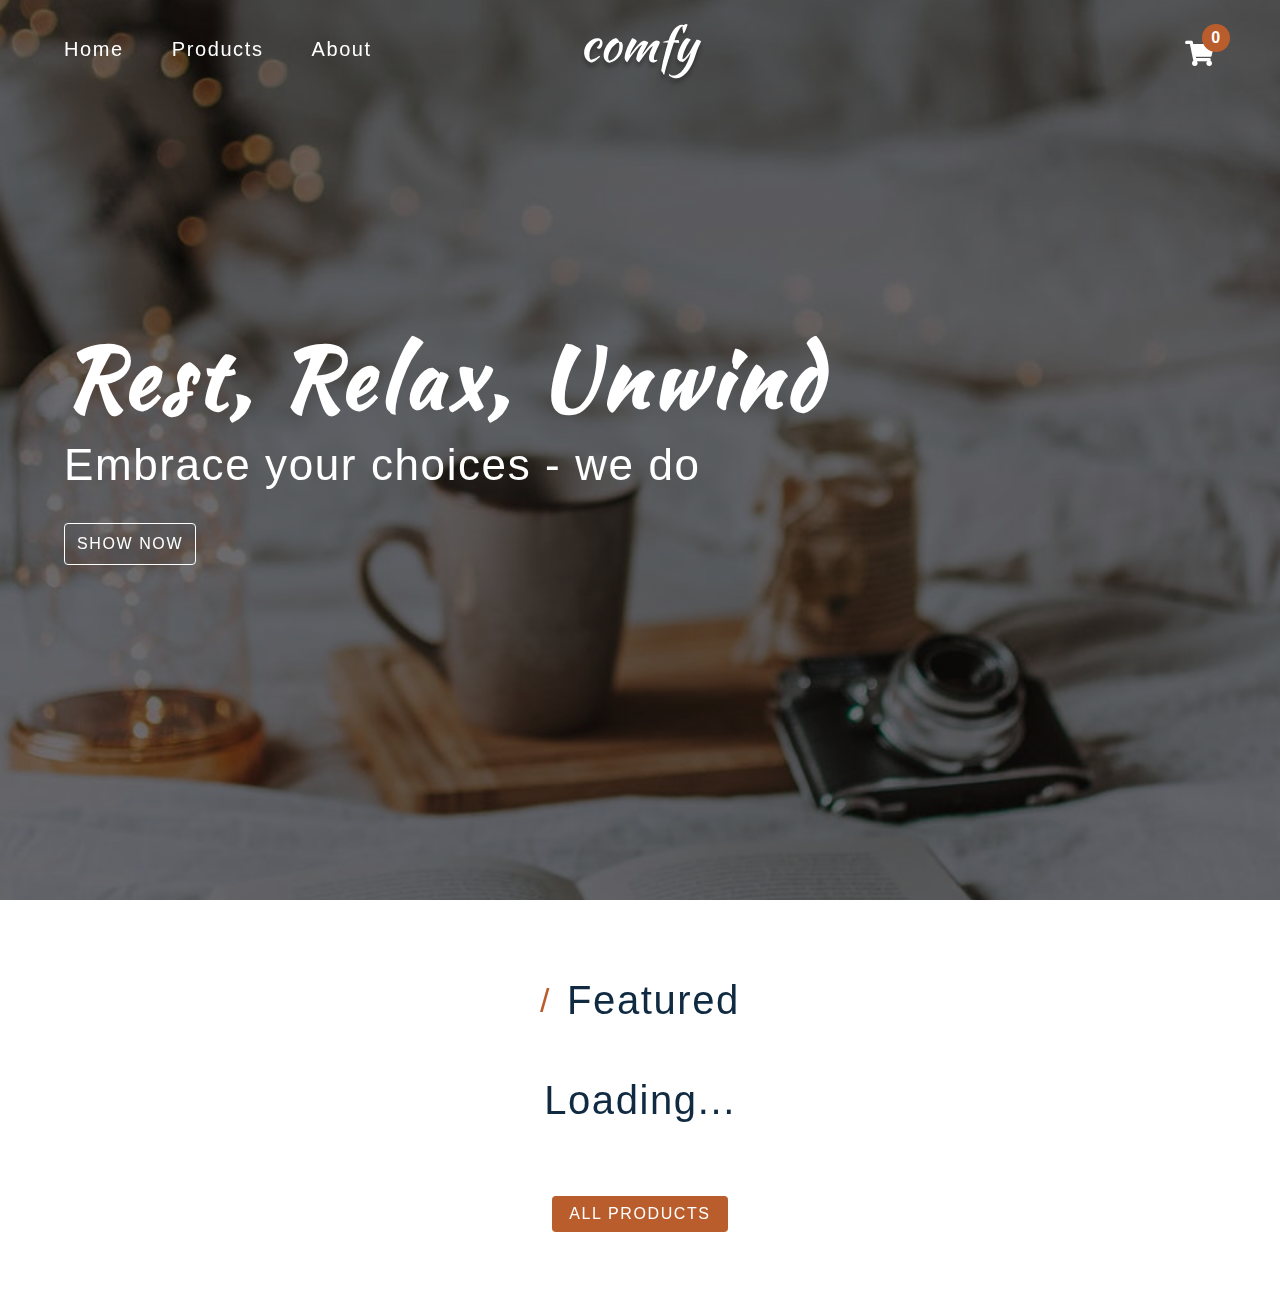
<file: final/index.html>
<!DOCTYPE html>
<html lang="en">
  <head>
    <meta charset="UTF-8" />
    <meta name="viewport" content="width=device-width, initial-scale=1.0" />
    <!-- font-awesome -->
    <link
      rel="stylesheet"
      href="https://cdnjs.cloudflare.com/ajax/libs/font-awesome/5.14.0/css/all.min.css"
    />

    <!-- styles css -->
    <link rel="stylesheet" href="styles.css" />
    <title>Home | Comfy</title>
  </head>
  <body>
    <!-- navbar -->
    <nav class="navbar">
      <div class="nav-center">
        <!-- links -->
        <div>
          <button class="toggle-nav">
            <i class="fas fa-bars"></i>
          </button>
          <ul class="nav-links">
            <li>
              <a href="index.html" class="nav-link">
                home
              </a>
            </li>
            <li>
              <a href="products.html" class="nav-link">
                products
              </a>
            </li>
            <li>
              <a href="about.html" class="nav-link">
                about
              </a>
            </li>
          </ul>
        </div>
        <!-- logo -->
        <img src="./images/logo-white.svg" class="nav-logo" alt="logo" />
        <!-- cart icon -->
        <div class="toggle-container">
          <button class="toggle-cart">
            <i class="fas fa-shopping-cart"></i>
          </button>
          <span class="cart-item-count">1</span>
        </div>
      </div>
    </nav>
    <!-- hero -->
    <section class="hero">
      <div class="hero-container">
        <h1 class="text-slanted">
          rest, relax, unwind
        </h1>
        <h3>Embrace your choices - we do</h3>
        <a href="products.html" class="hero-btn">
          show now
        </a>
      </div>
    </section>
    <!-- sidebar -->
    <div class="sidebar-overlay">
      <aside class="sidebar">
        <!-- close -->
        <button class="sidebar-close">
          <i class="fas fa-times"></i>
        </button>
        <!-- links -->
        <ul class="sidebar-links">
          <li>
            <a href="index.html" class="sidebar-link">
              <i class="fas fa-home fa-fw"></i>
              home
            </a>
          </li>
          <li>
            <a href="products.html" class="sidebar-link">
              <i class="fas fa-couch fa-fw"></i>
              products
            </a>
          </li>
          <li>
            <a href="about.html" class="sidebar-link">
              <i class="fas fa-book fa-fw"></i>
              about
            </a>
          </li>
        </ul>
      </aside>
    </div>
    <!-- cart -->
    <div class="cart-overlay">
      <aside class="cart">
        <button class="cart-close">
          <i class="fas fa-times"></i>
        </button>
        <header>
          <h3 class="text-slanted">your bag</h3>
        </header>
        <!-- cart items -->
        <div class="cart-items"></div>
        <!-- footer -->
        <footer>
          <h3 class="cart-total text-slanted">
            total : $12.99
          </h3>
          <button class="cart-checkout btn">checkout</button>
        </footer>
      </aside>
    </div>
    <!-- featured products -->
    <section class="section featured">
      <div class="title">
        <h2><span>/</span> featured</h2>
      </div>
      <div class="featured-center section-center">
        <h2 class="section-loading">
          loading...
        </h2>
        <!-- single product -->
        <!-- <article class="product">
          <div class="product-container">
            <img src="./images/main-bcg.jpeg" class="product-img img" alt="" />
           
            <div class="product-icons">
              <a href="product.html?id=1" class="product-icon">
                <i class="fas fa-search"></i>
              </a>
              <button class="product-cart-btn product-icon" data-id="1">
                <i class="fas fa-shopping-cart"></i>
              </button>
            </div>
          </div>
          <footer>
            <p class="product-name">name</p>
            <h4 class="product-price">$9.99</h4>
          </footer>
        </article> -->
        <!-- end of single product -->
      </div>
      <a href="products.html" class="btn">
        all products
      </a>
    </section>
    <script type="module" src="index.js"></script>
  </body>
</html>
</file>
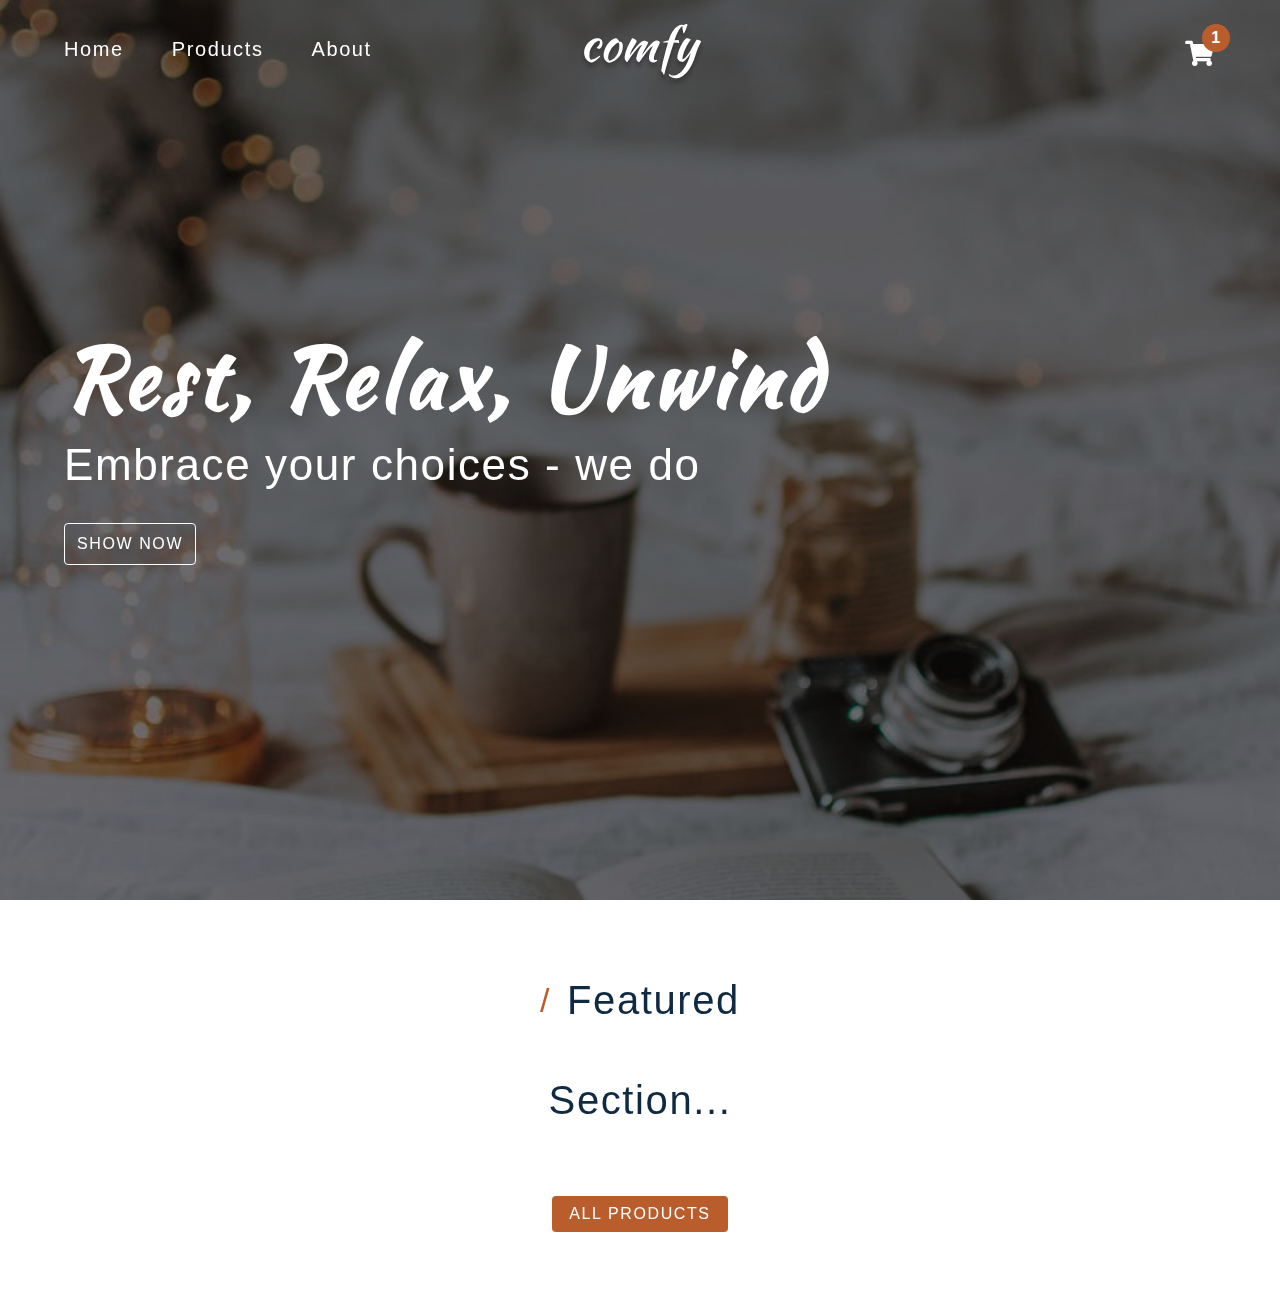
<file: starter/index.html>
<!DOCTYPE html>
<html lang="en">
    <head>
        <meta charset="UTF-8" />
        <meta name="viewport" content="width=device-width, initial-scale=1.0" />
        <!-- font-awesome -->
        <link
            rel="stylesheet"
            href="https://cdnjs.cloudflare.com/ajax/libs/font-awesome/5.14.0/css/all.min.css"
        />

        <!-- styles css -->
        <link rel="stylesheet" href="styles.css" />
        <title>Home | Comfy</title>
    </head>
    <body>
        <nav class="navbar">
            <div class="nav-center">
                <div>
                    <button class="toggle-nav">
                        <i class="fas fa-bars"></i>
                    </button>
                    <ul class="nav-links">
                        <li>
                            <a href="index.html" class="nav-link">Home</a>
                        </li>
                        <li>
                            <a href="products.html" class="nav-link"
                                >products</a
                            >
                        </li>
                        <li>
                            <a href="about.html" class="nav-link">about</a>
                        </li>
                    </ul>
                </div>
                <img
                    src="/starter/images/logo-white.svg"
                    alt="logo blanco"
                    class="nav-logo"
                />
                <div class="toggle-container">
                    <button class="toggle-cart">
                        <i class="fas fa-shopping-cart"></i>
                    </button>
                    <span class="cart-item-count">1</span>
                </div>
            </div>
        </nav>

        <!-- hero -->
        <section class="hero">
            <div class="hero-container">
                <h1 class="text-slanted">rest, relax, unwind</h1>
                <h3>Embrace your choices - we do</h3>
                <a href="products.html" class="hero-btn">show now</a>
            </div>
        </section>
        <!-- overlay -->
        <div class="sidebar-overlay">
            <aside class="sidebar">
                <!-- button -->
                <button class="sidebar-close">
                    <i class="fas fa-times"></i>
                </button>
                <!-- sidebar -->
                <ul class="sidebar-links">
                    <li>
                        <a href="/starter/index.html" class="sidebar-link">
                            <i class="fas fa-home fa-fw"></i>
                            home
                        </a>
                    </li>
                    <li>
                        <a href="/starter/products.html" class="sidebar-link">
                            <i class="fas fa-couch fa-fw"></i>
                            products
                        </a>
                    </li>
                    <li>
                        <a href="/starter/about.html" class="sidebar-link">
                            <i class="fas fa-book fa-fw"></i>
                            about
                        </a>
                    </li>
                </ul>
            </aside>
        </div>

        <!-- cart overlay  -->

        <div class="cart-overlay">
            <aside class="cart">
                <button class="cart-close">
                    <i class="fas fa-times"></i>
                </button>

                <header>
                    <h3 class="text-slanted">your bag</h3>
                </header>
                <!-- cart items -->
                <article class="cart-item" data-id="">
                    <img
                        src="/starter/images/main-bcg.jpeg"
                        alt="image"
                        class="cart-item-img"
                    />
                    <!-- item info -->
                    <div>
                        <h4 class="cart-item-name">high-back bench</h4>
                        <p class="cart-item-price">$13.99</p>
                        <button class="cart-item-remove-btn">remove</button>
                    </div>
                    <!-- amount toggle -->
                    <div>
                        <button class="cart-item-increase-btn">
                            <i class="fas fa-chevron-up"></i>
                        </button>

                        <p class="cart-item-amount">1</p>
                        <button class="cart-item-decrease-btn">
                            <i class="fas fa-chevron-down"></i>
                        </button>
                    </div>
                </article>
                <div class="cart-times"></div>
                <footer>
                    <h3 class="cart-total text-slanted">total: 15:00</h3>

                    <button class="cart-checkout btn">checkout</button>
                </footer>
            </aside>
        </div>
        <!-- featured products -->
        <section class="section featured">
            <div class="title">
                <h2><span>/</span> featured</h2>
            </div>

            <div class="featured-center section-center">
                <h2 class="section-loading">Section...</h2>
                <!-- <article class="product">
                    <div class="product-container">
                        <img
                            src="/starter/images/main-bcg.jpeg"
                            alt=""
                            class="product-img img"
                        />

                        <div class="product-icons">
                            <a href="/product.html?id=1" class="product-icon">
                                <i class="fas fa-search"></i>
                            </a>

                            <button
                                class="product-cart-btn product-icon"
                                data-id="1"
                            >
                                <i class="fas fa-shopping-cart"></i>
                            </button>
                        </div>
                    </div>

                    <footer class="">
                        <p class="product-name">Name</p>
                        <h4 class="product-price">$9.99</h4>
                    </footer>
                </article> -->

                <!-- end of single product -->

            </div>
            <a href="products.html" class="btn">all products</a>
        </section>
        <script type="module" src="index.js"></script>
    </body>
</html>

<!--  este texto fue agregado en una branch de prueba -->
</file>
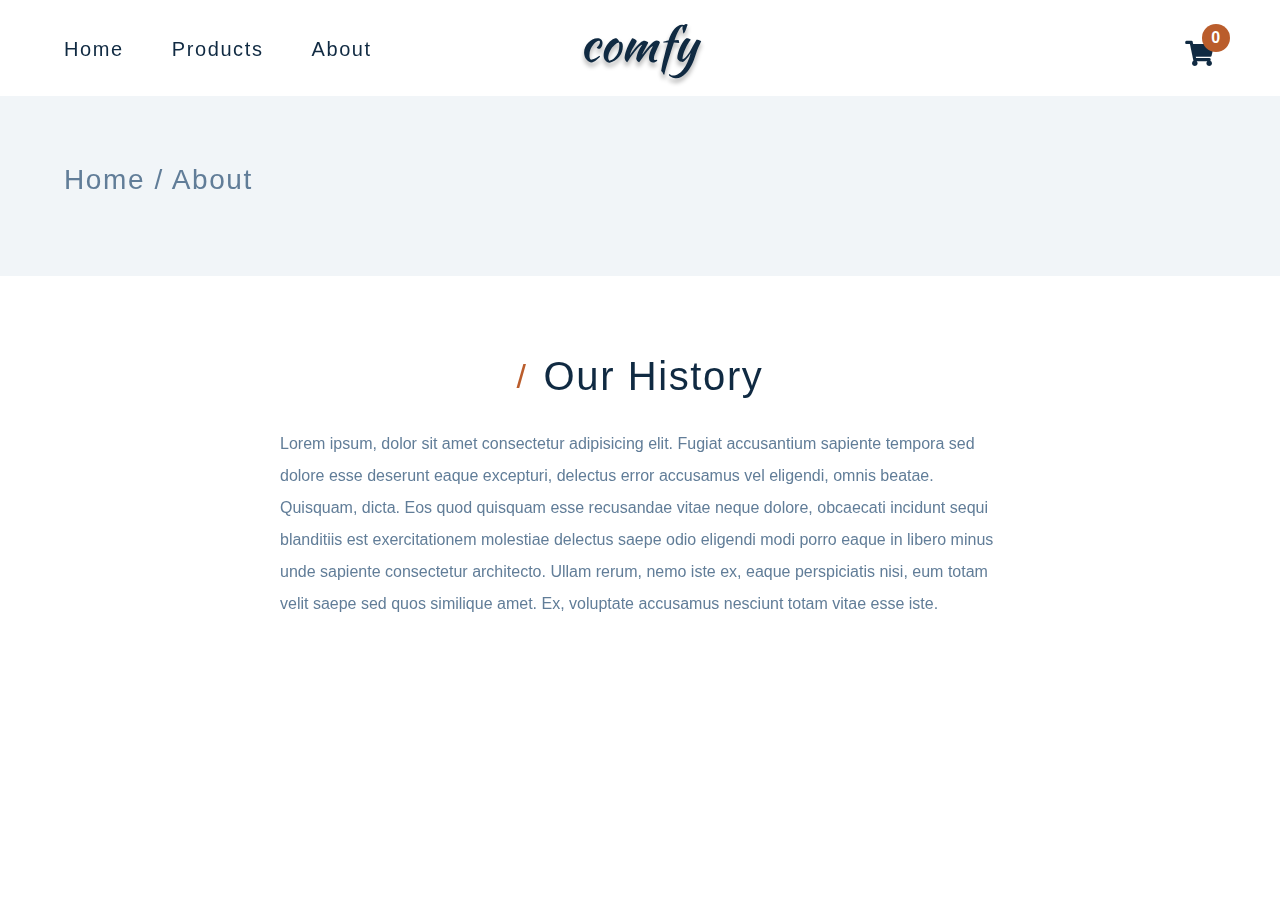
<file: final/about.html>
<!DOCTYPE html>
<html lang="en">
  <head>
    <meta charset="UTF-8" />
    <meta name="viewport" content="width=device-width, initial-scale=1.0" />
    <title>About | Comfy</title>
    <!-- font-awesome -->
    <link
      rel="stylesheet"
      href="https://cdnjs.cloudflare.com/ajax/libs/font-awesome/5.14.0/css/all.min.css"
    />

    <!-- styles css -->
    <link rel="stylesheet" href="styles.css" />
  </head>

  <body>
    <!-- navbar -->
    <nav class="navbar page">
      <div class="nav-center">
        <!-- links -->
        <div>
          <button class="toggle-nav">
            <i class="fas fa-bars"></i>
          </button>
          <ul class="nav-links">
            <li>
              <a href="index.html" class="nav-link">
                home
              </a>
            </li>
            <li>
              <a href="products.html" class="nav-link">
                products
              </a>
            </li>
            <li>
              <a href="about.html" class="nav-link">
                about
              </a>
            </li>
          </ul>
        </div>
        <!-- logo -->
        <img src="./images/logo-black.svg" class="nav-logo" alt="logo" />
        <!-- cart icon -->
        <div class="toggle-container">
          <button class="toggle-cart">
            <i class="fas fa-shopping-cart"></i>
          </button>
          <span class="cart-item-count">1</span>
        </div>
      </div>
    </nav>
    <!-- hero -->
    <section class="page-hero">
      <div class="section-center">
        <h3 class="page-hero-title">Home / About</h3>
      </div>
    </section>
    <!-- sidebar -->
    <div class="sidebar-overlay">
      <aside class="sidebar">
        <!-- close -->
        <button class="sidebar-close">
          <i class="fas fa-times"></i>
        </button>
        <!-- links -->
        <ul class="sidebar-links">
          <li>
            <a href="index.html" class="sidebar-link">
              <i class="fas fa-home fa-fw"></i>
              home
            </a>
          </li>
          <li>
            <a href="products.html" class="sidebar-link">
              <i class="fas fa-couch fa-fw"></i>
              products
            </a>
          </li>
          <li>
            <a href="about.html" class="sidebar-link">
              <i class="fas fa-book fa-fw"></i>
              about
            </a>
          </li>
        </ul>
      </aside>
    </div>
    <!-- cart -->
    <div class="cart-overlay">
      <aside class="cart">
        <button class="cart-close">
          <i class="fas fa-times"></i>
        </button>
        <header>
          <h3 class="text-slanted">your bag</h3>
        </header>
        <!-- cart items -->
        <div class="cart-items"></div>
        <!-- footer -->
        <footer>
          <h3 class="cart-total text-slanted">
            total : $12.99
          </h3>
          <button class="cart-checkout btn">checkout</button>
        </footer>
      </aside>
    </div>
    <!-- about -->
    <section class="section section-center about-page">
      <div class="title">
        <h2><span>/</span> our history</h2>
      </div>
      <p class="about-text">
        Lorem ipsum, dolor sit amet consectetur adipisicing elit. Fugiat
        accusantium sapiente tempora sed dolore esse deserunt eaque excepturi,
        delectus error accusamus vel eligendi, omnis beatae. Quisquam, dicta.
        Eos quod quisquam esse recusandae vitae neque dolore, obcaecati incidunt
        sequi blanditiis est exercitationem molestiae delectus saepe odio
        eligendi modi porro eaque in libero minus unde sapiente consectetur
        architecto. Ullam rerum, nemo iste ex, eaque perspiciatis nisi, eum
        totam velit saepe sed quos similique amet. Ex, voluptate accusamus
        nesciunt totam vitae esse iste.
      </p>
    </section>
    <script type="module" src="./src/pages/about.js"></script>
  </body>
</html>
</file>
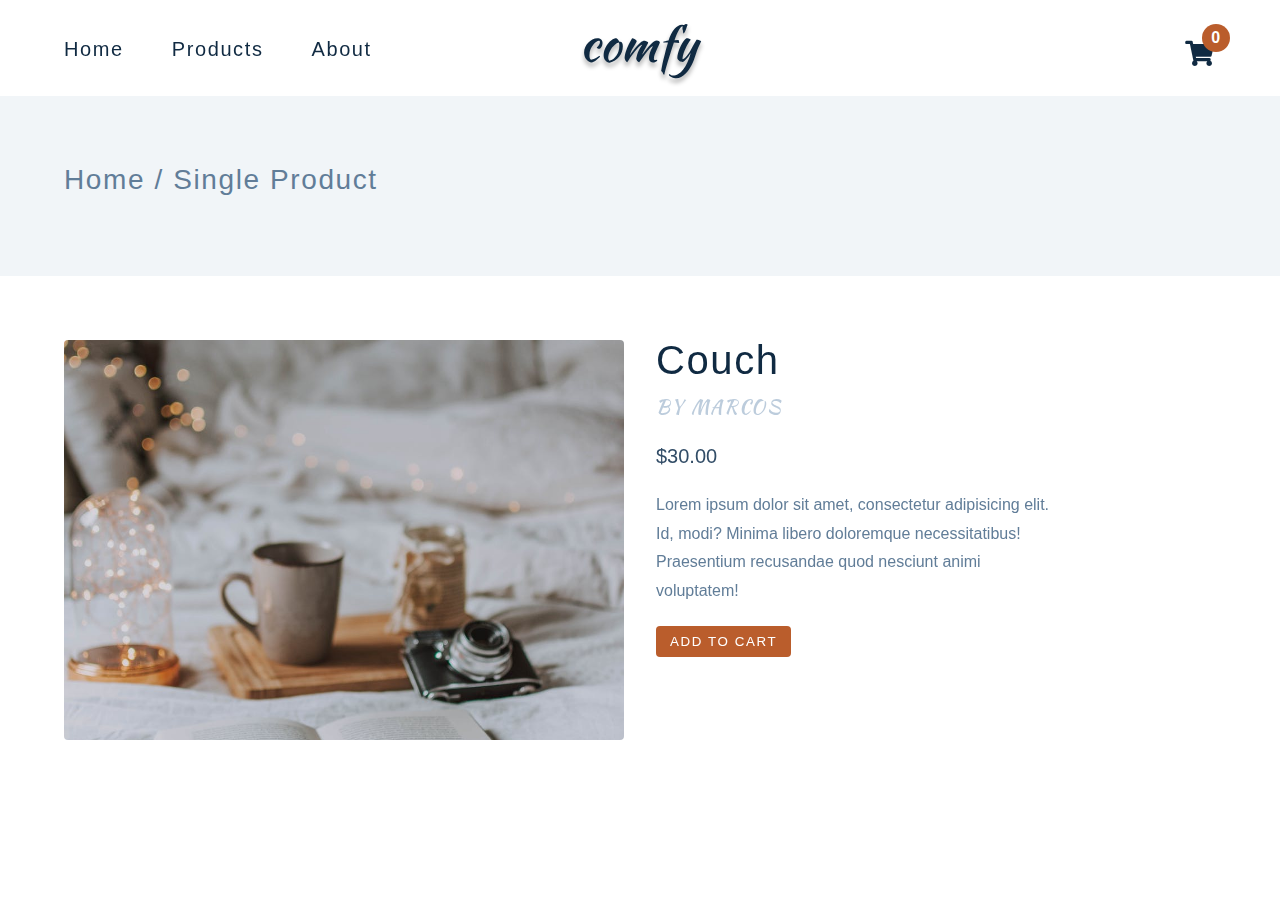
<file: final/product.html>
<!DOCTYPE html>
<html lang="en">
  <head>
    <meta charset="UTF-8" />
    <meta name="viewport" content="width=device-width, initial-scale=1.0" />
    <title>Single Product</title>
    <!-- font-awesome -->
    <link
      rel="stylesheet"
      href="https://cdnjs.cloudflare.com/ajax/libs/font-awesome/5.14.0/css/all.min.css"
    />

    <!-- styles css -->
    <link rel="stylesheet" href="styles.css" />
  </head>
  <body>
    <!-- navbar -->
    <nav class="navbar page">
      <div class="nav-center">
        <!-- links -->
        <div>
          <button class="toggle-nav">
            <i class="fas fa-bars"></i>
          </button>
          <ul class="nav-links">
            <li>
              <a href="index.html" class="nav-link">
                home
              </a>
            </li>
            <li>
              <a href="products.html" class="nav-link">
                products
              </a>
            </li>
            <li>
              <a href="about.html" class="nav-link">
                about
              </a>
            </li>
          </ul>
        </div>
        <!-- logo -->
        <img src="./images/logo-black.svg" class="nav-logo" alt="logo" />
        <!-- cart icon -->
        <div class="toggle-container">
          <button class="toggle-cart">
            <i class="fas fa-shopping-cart"></i>
          </button>
          <span class="cart-item-count">1</span>
        </div>
      </div>
    </nav>
    <!-- hero -->
    <section class="page-hero">
      <div class="section-center">
        <h3 class="page-hero-title">Home / Single Product</h3>
      </div>
    </section>
    <!-- sidebar -->
    <div class="sidebar-overlay">
      <aside class="sidebar">
        <!-- close -->
        <button class="sidebar-close">
          <i class="fas fa-times"></i>
        </button>
        <!-- links -->
        <ul class="sidebar-links">
          <li>
            <a href="index.html" class="sidebar-link">
              <i class="fas fa-home fa-fw"></i>
              home
            </a>
          </li>
          <li>
            <a href="products.html" class="sidebar-link">
              <i class="fas fa-couch fa-fw"></i>
              products
            </a>
          </li>
          <li>
            <a href="about.html" class="sidebar-link">
              <i class="fas fa-book fa-fw"></i>
              about
            </a>
          </li>
        </ul>
      </aside>
    </div>
    <!-- cart -->
    <div class="cart-overlay">
      <aside class="cart">
        <button class="cart-close">
          <i class="fas fa-times"></i>
        </button>
        <header>
          <h3 class="text-slanted">your bag</h3>
        </header>
        <!-- cart items -->
        <div class="cart-items"></div>
        <!-- footer -->
        <footer>
          <h3 class="cart-total text-slanted">
            total : $12.99
          </h3>
          <button class="cart-checkout btn">checkout</button>
        </footer>
      </aside>
    </div>
    <!-- product info -->
    <section class="single-product">
      <div class="section-center single-product-center">
        <img
          src="./images/main-bcg.jpeg"
          class="single-product-img img"
          alt=""
        />
        <article class="single-product-info">
          <div>
            <h2 class="single-product-title">couch</h2>
            <p class="single-product-company text-slanted">
              by marcos
            </p>
            <p class="single-product-price">$30.00</p>
            <div class="single-product-colors"></div>
            <p class="single-product-desc">
              Lorem ipsum dolor sit amet, consectetur adipisicing elit. Id,
              modi? Minima libero doloremque necessitatibus! Praesentium
              recusandae quod nesciunt animi voluptatem!
            </p>
            <button class="addToCartBtn btn" data-id="id">
              add to cart
            </button>
          </div>
        </article>
      </div>
    </section>
    <div class="page-loading">
      <h2>loading...</h2>
    </div>
    <script type="module" src="./src/pages/product.js"></script>
  </body>
</html>
</file>
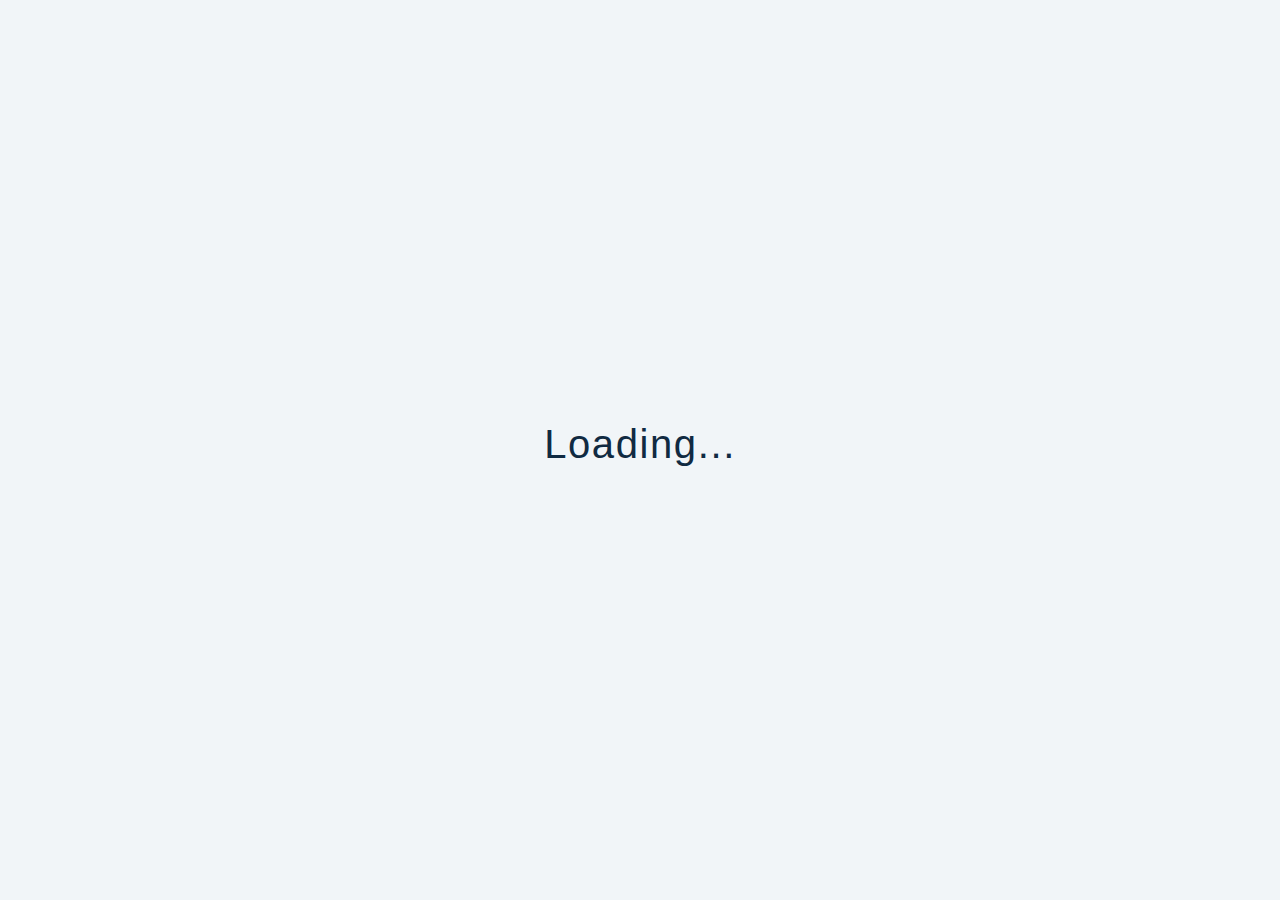
<file: final/products.html>
<!DOCTYPE html>
<html lang="en">
  <head>
    <meta charset="UTF-8" />
    <meta name="viewport" content="width=device-width, initial-scale=1.0" />
    <title>Products | Comfy</title>
    <!-- font-awesome -->
    <link
      rel="stylesheet"
      href="https://cdnjs.cloudflare.com/ajax/libs/font-awesome/5.14.0/css/all.min.css"
    />

    <!-- styles css -->
    <link rel="stylesheet" href="styles.css" />
  </head>
  <body>
    <!-- navbar -->
    <nav class="navbar page">
      <div class="nav-center">
        <!-- links -->
        <div>
          <button class="toggle-nav">
            <i class="fas fa-bars"></i>
          </button>
          <ul class="nav-links">
            <li>
              <a href="index.html" class="nav-link">
                home
              </a>
            </li>
            <li>
              <a href="products.html" class="nav-link">
                products
              </a>
            </li>
            <li>
              <a href="about.html" class="nav-link">
                about
              </a>
            </li>
          </ul>
        </div>
        <!-- logo -->
        <img src="./images/logo-black.svg" class="nav-logo" alt="logo" />
        <!-- cart icon -->
        <div class="toggle-container">
          <button class="toggle-cart">
            <i class="fas fa-shopping-cart"></i>
          </button>
          <span class="cart-item-count">1</span>
        </div>
      </div>
    </nav>
    <!-- hero -->
    <section class="page-hero">
      <div class="section-center">
        <h3 class="page-hero-title">Home / Products</h3>
      </div>
    </section>
    <!-- sidebar -->
    <div class="sidebar-overlay">
      <aside class="sidebar">
        <!-- close -->
        <button class="sidebar-close">
          <i class="fas fa-times"></i>
        </button>
        <!-- links -->
        <ul class="sidebar-links">
          <li>
            <a href="index.html" class="sidebar-link">
              <i class="fas fa-home fa-fw"></i>
              home
            </a>
          </li>
          <li>
            <a href="products.html" class="sidebar-link">
              <i class="fas fa-couch fa-fw"></i>
              products
            </a>
          </li>
          <li>
            <a href="about.html" class="sidebar-link">
              <i class="fas fa-book fa-fw"></i>
              about
            </a>
          </li>
        </ul>
      </aside>
    </div>
    <!-- cart -->
    <div class="cart-overlay">
      <aside class="cart">
        <button class="cart-close">
          <i class="fas fa-times"></i>
        </button>
        <header>
          <h3 class="text-slanted">your bag</h3>
        </header>
        <!-- cart items -->
        <div class="cart-items"></div>
        <!-- footer -->
        <footer>
          <h3 class="cart-total text-slanted">
            total : $12.99
          </h3>
          <button class="cart-checkout btn">checkout</button>
        </footer>
      </aside>
    </div>
    <!-- products -->
    <section class="products">
      <!-- filters -->
      <div class="filters">
        <div class="filters-container">
          <!-- search -->
          <form class="input-form">
            <input type="text" class="search-input" placeholder="search..." />
          </form>
          <!-- categories -->
          <h4>Company</h4>
          <article class="companies">
            <button class="company-btn">all</button>
            <button class="company-btn">ikea</button>
          </article>
          <!-- price -->
          <h4>Price</h4>
          <form class="price-form">
            <input
              type="range"
              class="price-filter"
              min="0"
              value="50"
              max="100"
            />
          </form>
          <p class="price-value"></p>
        </div>
      </div>
      <!-- products -->
      <div class="products-container"></div>
    </section>
    <!-- page loading -->
    <div class="page-loading">
      <h2>Loading...</h2>
    </div>
    <script type="module" src="./src/pages/products.js"></script>
  </body>
</html>
</file>
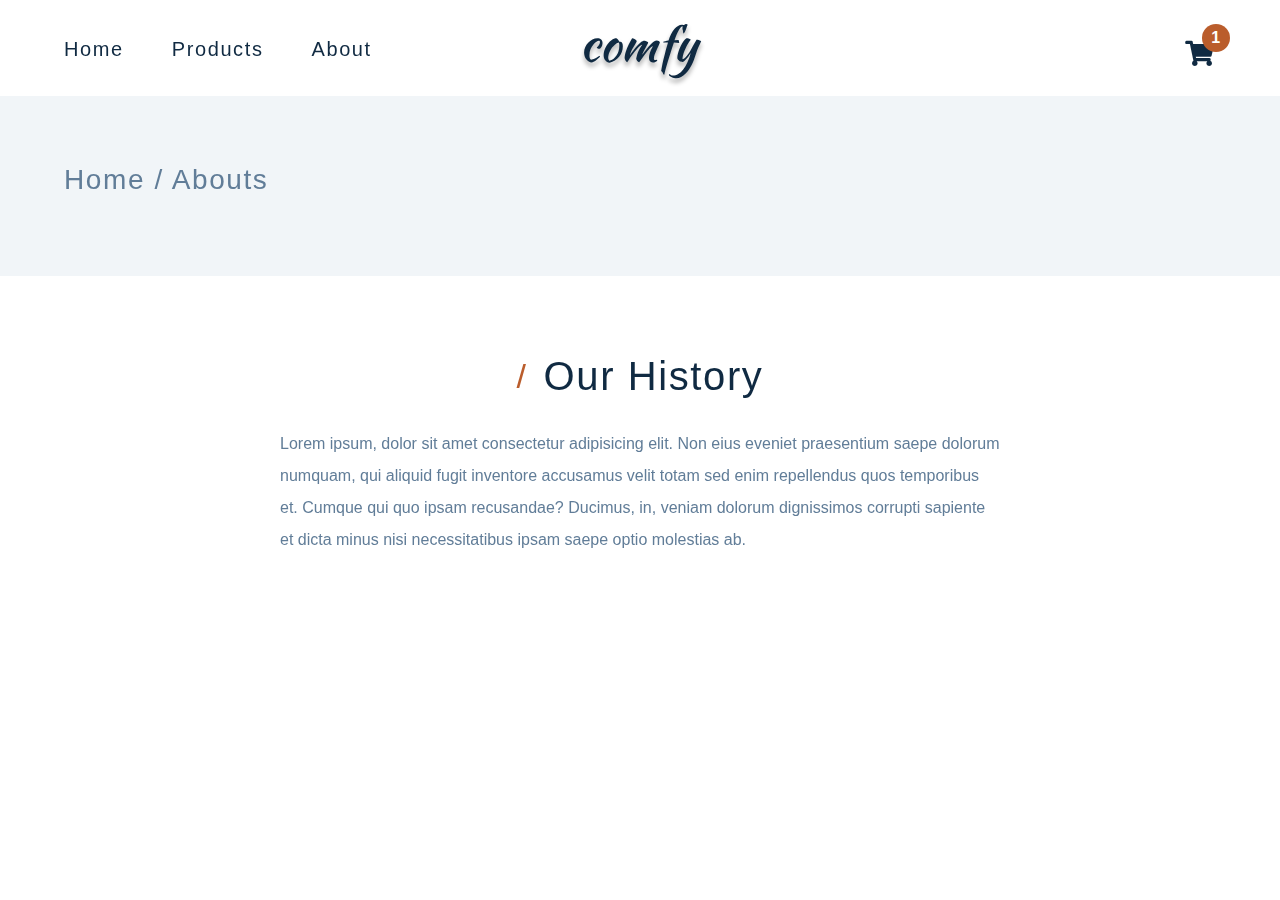
<file: starter/about.html>
<!DOCTYPE html>
<html lang="en">
    <head>
        <meta charset="UTF-8" />
        <meta name="viewport" content="width=device-width, initial-scale=1.0" />
        <title>About | Comfy</title>
        <!-- font-awesome -->
        <link
            rel="stylesheet"
            href="https://cdnjs.cloudflare.com/ajax/libs/font-awesome/5.14.0/css/all.min.css"
        />

        <!-- styles css -->
        <link rel="stylesheet" href="styles.css" />
    </head>

    <body>
        <nav class="navbar page">
            <div class="nav-center">
                <div>
                    <button class="toggle-nav">
                        <i class="fas fa-bars"></i>
                    </button>
                    <ul class="nav-links">
                        <li>
                            <a href="index.html" class="nav-link">Home</a>
                        </li>
                        <li>
                            <a href="products.html" class="nav-link"
                                >products</a
                            >
                        </li>
                        <li>
                            <a href="about.html" class="nav-link">about</a>
                        </li>
                    </ul>
                </div>
                <img
                    src="/starter/images/logo-black.svg"
                    alt="logo blanco"
                    class="nav-logo"
                />
                <div class="toggle-container">
                    <button class="toggle-cart">
                        <i class="fas fa-shopping-cart"></i>
                    </button>
                    <span class="cart-item-count">1</span>
                </div>
            </div>
        </nav>

        <!-- hero -->
        <section class="page-hero">
            <div class="section-center">
                <h3 class="page-hero-title">Home / Abouts</h3>
            </div>
        </section>
        <!-- overlay -->
        <div class="sidebar-overlay">
            <aside class="sidebar">
                <!-- button -->
                <button class="sidebar-close">
                    <i class="fas fa-times"></i>
                </button>
                <!-- sidebar -->
                <ul class="sidebar-links">
                    <li>
                        <a href="/starter/index.html" class="sidebar-link">
                            <i class="fas fa-home fa-fw"></i>
                            home
                        </a>
                    </li>
                    <li>
                        <a href="/starter/products.html" class="sidebar-link">
                            <i class="fas fa-couch fa-fw"></i>
                            products
                        </a>
                    </li>
                    <li>
                        <a href="/starter/about.html" class="sidebar-link">
                            <i class="fas fa-book fa-fw"></i>
                            about
                        </a>
                    </li>
                </ul>
            </aside>
        </div>

        <!-- cart overlay  -->

        <div class="cart-overlay">
            <aside class="cart">
                <button class="cart-close">
                    <i class="fas fa-times"></i>
                </button>

                <header>
                    <h3 class="text-slanted">your bag</h3>
                </header>
                <!-- cart items -->
                <article class="cart-item" data-id="">
                    <img
                        src="/starter/images/main-bcg.jpeg"
                        alt="image"
                        class="cart-item-img"
                    />
                    <!-- item info -->
                    <div>
                        <h4 class="cart-item-name">high-back bench</h4>
                        <p class="cart-item-price">$13.99</p>
                        <button class="cart-item-remove-btn">remove</button>
                    </div>
                    <!-- amount toggle -->
                    <div>
                        <button class="cart-item-increase-btn">
                            <i class="fas fa-chevron-up"></i>
                        </button>

                        <p class="cart-item-amount">1</p>
                        <button class="cart-item-decrease-btn">
                            <i class="fas fa-chevron-down"></i>
                        </button>
                    </div>
                </article>
                <div class="cart-times"></div>
                <footer>
                    <h3 class="cart-total text-slanted">total: 15:00</h3>

                    <button class="cart-checkout btn">checkout</button>
                </footer>
            </aside>
        </div>
        <section class="section section-center about-page">
            <div class="title">
                <h2><span>/</span> our history</h2>
            </div>
            <p class="about-text">
                Lorem ipsum, dolor sit amet consectetur adipisicing elit. Non
                eius eveniet praesentium saepe dolorum numquam, qui aliquid
                fugit inventore accusamus velit totam sed enim repellendus quos
                temporibus et. Cumque qui quo ipsam recusandae? Ducimus, in,
                veniam dolorum dignissimos corrupti sapiente et dicta minus nisi
                necessitatibus ipsam saepe optio molestias ab.
            </p>
        </section>

        <!-- featured products -->
        <script type="module" src="./src/pages/about.js"></script>
    </body>
</html>
</file>
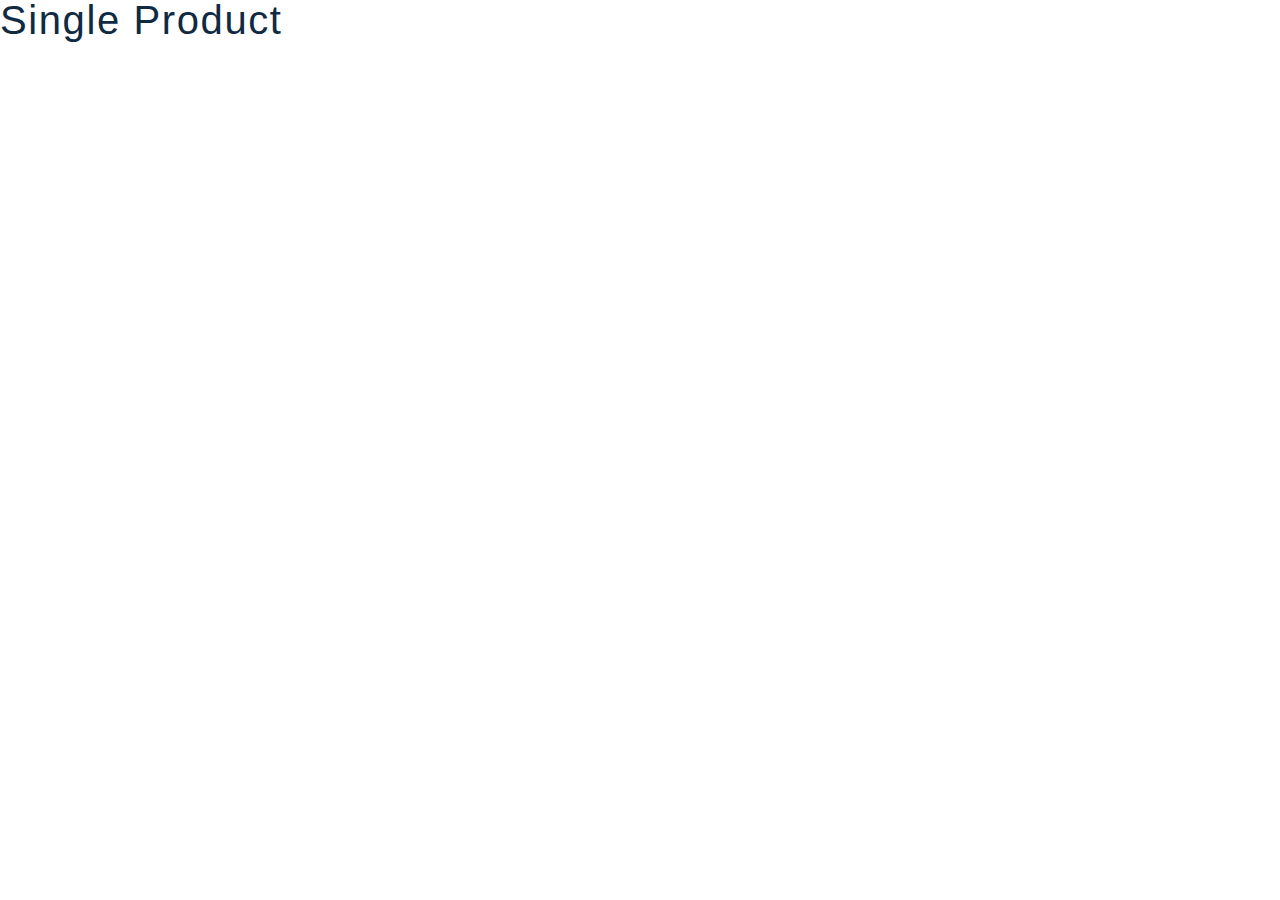
<file: starter/product.html>
<!DOCTYPE html>
<html lang="en">
  <head>
    <meta charset="UTF-8" />
    <meta name="viewport" content="width=device-width, initial-scale=1.0" />
    <title>Single Product</title>
    <!-- font-awesome -->
    <link
      rel="stylesheet"
      href="https://cdnjs.cloudflare.com/ajax/libs/font-awesome/5.14.0/css/all.min.css"
    />

    <!-- styles css -->
    <link rel="stylesheet" href="styles.css" />
  </head>
  <body>
    <h2>single product</h2>
    <script type="module" src="./src/pages/product.js"></script>
  </body>
</html>
</file>
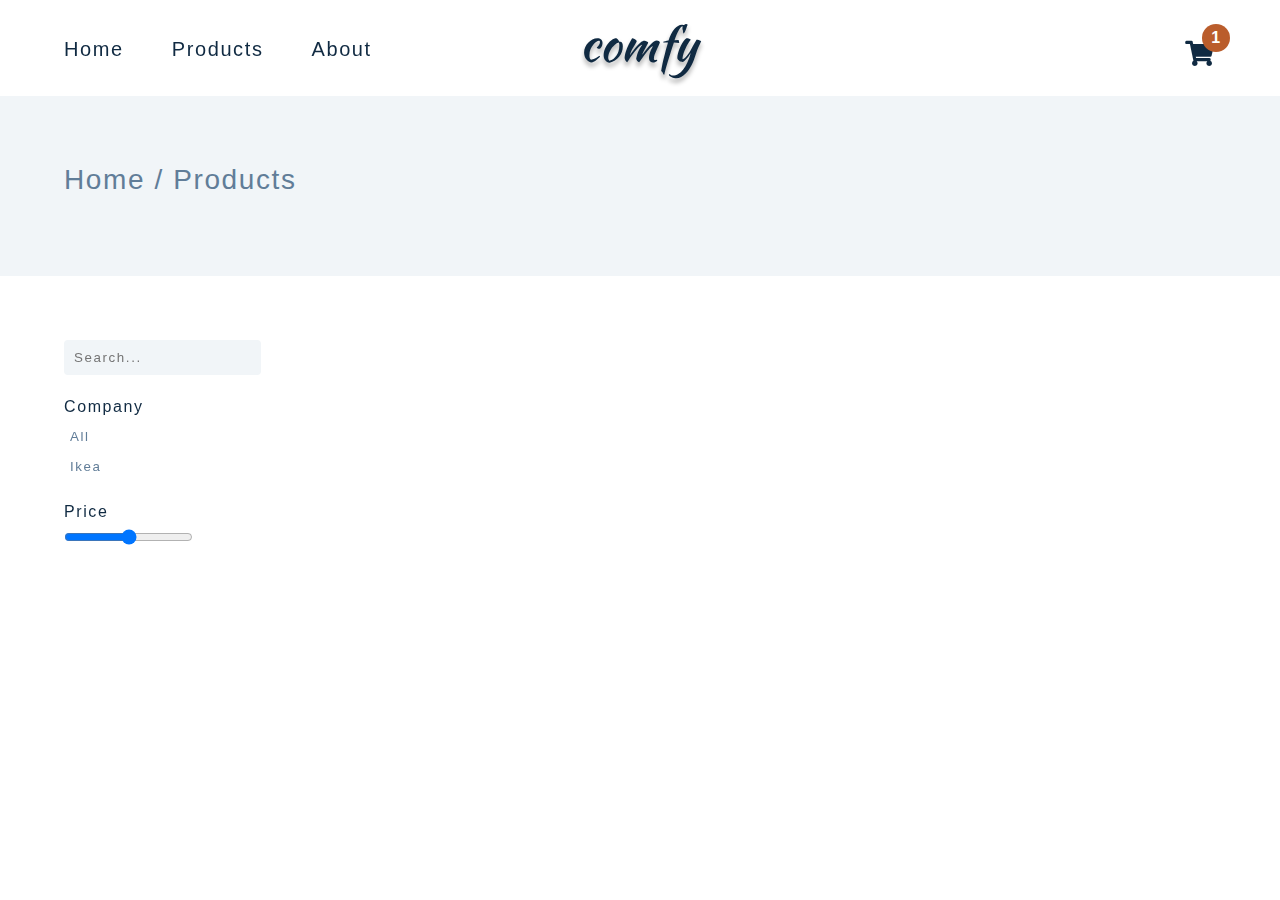
<file: starter/products.html>
<!DOCTYPE html>
<html lang="en">
    <head>
        <meta charset="UTF-8" />
        <meta name="viewport" content="width=device-width, initial-scale=1.0" />
        <title>Products | Comfy</title>
        <!-- font-awesome -->
        <link
            rel="stylesheet"
            href="https://cdnjs.cloudflare.com/ajax/libs/font-awesome/5.14.0/css/all.min.css"
        />

        <!-- styles css -->
        <link rel="stylesheet" href="styles.css" />
    </head>
    <body>
        <!-- navbar -->
        <nav class="navbar page">
            <div class="nav-center">
                <!-- links -->
                <div>
                    <button class="toggle-nav">
                        <i class="fas fa-bars"></i>
                    </button>
                    <ul class="nav-links">
                        <li>
                            <a href="index.html" class="nav-link"> home </a>
                        </li>
                        <li>
                            <a href="products.html" class="nav-link">
                                products
                            </a>
                        </li>
                        <li>
                            <a href="about.html" class="nav-link"> about </a>
                        </li>
                    </ul>
                </div>
                <!-- logo -->
                <img
                    src="./images/logo-black.svg"
                    class="nav-logo"
                    alt="logo"
                />
                <!-- cart icon -->
                <div class="toggle-container">
                    <button class="toggle-cart">
                        <i class="fas fa-shopping-cart"></i>
                    </button>
                    <span class="cart-item-count">1</span>
                </div>
            </div>
        </nav>
        <!-- hero -->
        <section class="page-hero">
            <div class="section-center">
                <h3 class="page-hero-title">Home / Products</h3>
            </div>
        </section>
        <!-- sidebar -->
        <div class="sidebar-overlay">
            <aside class="sidebar">
                <!-- close -->
                <button class="sidebar-close">
                    <i class="fas fa-times"></i>
                </button>
                <!-- links -->
                <ul class="sidebar-links">
                    <li>
                        <a href="index.html" class="sidebar-link">
                            <i class="fas fa-home fa-fw"></i>
                            home
                        </a>
                    </li>
                    <li>
                        <a href="products.html" class="sidebar-link">
                            <i class="fas fa-couch fa-fw"></i>
                            products
                        </a>
                    </li>
                    <li>
                        <a href="about.html" class="sidebar-link">
                            <i class="fas fa-book fa-fw"></i>
                            about
                        </a>
                    </li>
                </ul>
            </aside>
        </div>
        <!-- cart -->
        <div class="cart-overlay">
            <aside class="cart">
                <button class="cart-close">
                    <i class="fas fa-times"></i>
                </button>
                <header>
                    <h3 class="text-slanted">your bag</h3>
                </header>
                <!-- cart items -->
                <div class="cart-items"></div>
                <!-- footer -->
                <footer>
                    <h3 class="cart-total text-slanted">total : $12.99</h3>
                    <button class="cart-checkout btn">checkout</button>
                </footer>
            </aside>
        </div>
        <!-- products -->
        <section class="products">
            <!-- filters -->
            <div class="filters">
                <div class="filters-container">
                    <!-- search -->
                    <form class="input-form">
                        <input
                            type="text"
                            class="search-input"
                            placeholder="search..."
                        />
                    </form>
                    <!-- categories -->
                    <h4>Company</h4>
                    <article class="companies">
                        <button class="company-btn">all</button>
                        <button class="company-btn">ikea</button>
                    </article>
                    <!-- price -->
                    <h4>Price</h4>
                    <form class="price-form">
                        <input
                            type="range"
                            class="price-filter"
                            min="0"
                            value="50"
                            max="100"
                        />
                    </form>
                    <p class="price-value"></p>
                </div>
            </div>
            <!-- products -->
            <div class="products-container"></div>
        </section>
        <!-- page loading -->
        <section class="products">
            <div class="filters">
                <div class="products-container"></div>
            </div>
        </section>
        <script type="module" src="./src/pages/products.js"></script>
    </body>
</html>
</file>
<file: final/styles.css>
@import url('https://fonts.googleapis.com/css2?family=Kaushan+Script&display=swap');
/*
=============== 
Variables
===============
*/

:root {
  /* dark shades of primary color*/
  --clr-primary-1: hsl(21, 91%, 17%);
  --clr-primary-2: hsl(21, 84%, 25%);
  --clr-primary-3: hsl(21, 81%, 29%);
  --clr-primary-4: hsl(21, 77%, 34%);
  /* primary/main color */
  --clr-primary-5: hsl(21, 62%, 45%);
  /* lighter shades of primary color */
  --clr-primary-6: hsl(21, 57%, 50%);
  --clr-primary-7: hsl(21, 65%, 59%);
  --clr-primary-8: hsl(21, 80%, 74%);
  --clr-primary-9: hsl(21, 94%, 87%);
  --clr-primary-10: hsl(21, 100%, 94%);
  /* darkest grey - used for headings */
  --clr-grey-1: #102a42;
  --clr-grey-2: hsl(211, 39%, 23%);
  --clr-grey-3: hsl(209, 34%, 30%);
  --clr-grey-4: hsl(209, 28%, 39%);
  /* grey used for paragraphs */
  --clr-grey-5: hsl(210, 22%, 49%);
  --clr-grey-6: hsl(209, 23%, 60%);
  --clr-grey-7: hsl(211, 27%, 70%);
  --clr-grey-8: hsl(210, 31%, 80%);
  --clr-grey-9: hsl(212, 33%, 89%);
  --clr-grey-10: hsl(210, 36%, 96%);
  --clr-white: #fff;
  --clr-red-dark: hsl(360, 67%, 44%);
  --clr-red-light: hsl(360, 71%, 66%);
  --clr-green-dark: hsl(125, 67%, 44%);
  --clr-green-light: hsl(125, 71%, 66%);
  --clr-black: #222;

  --transition: all 0.3s linear;
  --spacing: 0.1rem;
  --radius: 0.25rem;
  --light-shadow: 0 5px 15px rgba(0, 0, 0, 0.1);
  --dark-shadow: 0 5px 15px rgba(0, 0, 0, 0.2);
  --max-width: 1170px;
  --fixed-width: 620px;
}
/*
=============== 
Global Styles
===============
*/

*,
::after,
::before {
  margin: 0;
  padding: 0;
  box-sizing: border-box;
}
body {
  font-family: -apple-system, BlinkMacSystemFont, 'Segoe UI', Roboto, Oxygen,
    Ubuntu, Cantarell, 'Open Sans', 'Helvetica Neue', sans-serif;
  background: var(--clr-white);
  color: var(--clr-grey-1);
  line-height: 1.5;
  font-size: 0.875rem;
}
ul {
  list-style-type: none;
}
a {
  text-decoration: none;
}
h1,
h2,
h3,
h4 {
  letter-spacing: var(--spacing);
  text-transform: capitalize;
  line-height: 1.25;
  margin-bottom: 0.75rem;
  font-weight: 400;
}
h1 {
  font-size: 3rem;
}
h2 {
  font-size: 2rem;
}
h3 {
  font-size: 1.25rem;
}
h4 {
  font-size: 0.875rem;
}
p {
  margin-bottom: 1.25rem;
  color: var(--clr-grey-5);
}
@media screen and (min-width: 800px) {
  h1 {
    font-size: 4rem;
  }
  h2 {
    font-size: 2.5rem;
  }
  h3 {
    font-size: 1.75rem;
  }
  h4 {
    font-size: 1rem;
  }
  body {
    font-size: 1rem;
  }
  h1,
  h2,
  h3,
  h4 {
    line-height: 1;
  }
}
.img {
  width: 100%;
  display: block;
}
.text-slanted {
  font-family: 'Kaushan Script', cursive;
}
.section-center {
  width: 90vw;
  max-width: var(--max-width);
  margin: 0 auto;
}
.section {
  padding: 5rem 0;
}
.btn {
  background: var(--clr-primary-5);
  color: var(--clr-white);
  border-radius: var(--radius);
  padding: 0.375rem 0.75rem;
  text-transform: uppercase;
  letter-spacing: var(--spacing);
  display: inline-block;
  transition: var(--transition);
  border-color: transparent;
  cursor: pointer;
}
.btn:hover {
  background: var(--clr-primary-7);
  color: var(--clr-black);
}
.section-loading {
  text-align: center;
  position: absolute;
  top: 2rem;
  left: 50%;
  transform: translate(-50%, -50%);
  text-align: center;
}
.page-loading {
  position: fixed;
  top: 0;
  left: 0;
  width: 100%;
  height: 100%;
  background: var(--clr-grey-10);
  display: flex;
  align-items: center;
  justify-content: center;
}
/*
=============== 
Navbar
===============
*/

.navbar {
  height: 6rem;
  background: transparent;
  display: flex;
  align-items: center;
  justify-content: center;
}

.nav-center {
  width: 90vw;
  max-width: var(--max-width);
  display: flex;
  justify-content: space-between;
  align-items: center;
}
.nav-links {
  display: none;
}
.toggle-nav {
  background: var(--clr-primary-5);
  border-color: transparent;
  color: var(--clr-white);
  width: 3.75rem;
  height: 2.25rem;
  display: flex;
  align-items: center;
  justify-content: center;
  font-size: 1.5rem;
  border-radius: 2rem;
  cursor: pointer;
  transition: var(--transition);
}
.toggle-nav:hover {
  background: var(--clr-primary-3);
}
.toggle-container {
  position: relative;
  margin-top: 0.75rem;
}
.toggle-cart {
  background: transparent;
  border-color: transparent;
  font-size: 1.6rem;
  color: var(--clr-white);
  cursor: pointer;
}
.cart-item-count {
  position: absolute;
  top: -0.85rem;
  right: -0.85rem;
  background: var(--clr-primary-5);
  width: 1.75rem;
  height: 1.75rem;
  display: grid;
  place-items: center;
  border-radius: 50%;
  color: var(--clr-white);
  font-weight: bold;
  font-size: 1rem;
}
@media screen and (min-width: 800px) {
  .nav-center {
    position: relative;
  }
  .nav-logo {
    position: absolute;
    top: 50%;
    left: 65%;
    transform: translate(-50%, -50%);
  }
  .toggle-nav {
    display: none;
  }
  .nav-links {
    display: flex;
    font-size: 1.5rem;
    text-transform: capitalize;
  }
  .nav-link {
    color: var(--clr-white);
    margin-right: 3rem;
    letter-spacing: var(--spacing);
    transition: var(--transition);
    font-size: 1.25rem;
  }
  .nav-link:hover {
    color: var(--clr-primary-5);
  }
}
@media screen and (min-width: 992px) {
  .nav-logo {
    left: 50%;
  }
}
/* page navbar */
.page .nav-link {
  color: var(--clr-grey-1);
}
.page .nav-link:hover {
  color: var(--clr-primary-5);
}
.page .toggle-cart {
  color: var(--clr-grey-1);
}
/*
=============== 
Hero
===============
*/
.hero {
  min-height: 100vh;
  margin-top: -6rem;
  background: linear-gradient(rgba(0, 0, 0, 0.5), rgba(0, 0, 0, 0.5)),
    url(./images/main-bcg.jpeg) center/cover;
  display: grid;
  place-items: center;
  color: var(--clr-white);
}
.hero-container {
  width: 90vw;
  max-width: var(--max-width);
}
.hero h1 {
  font-weight: 700;
}
.hero h3 {
  text-transform: none;
  font-size: 1.5rem;
}
.hero-btn {
  color: var(--clr-white);
  background: transparent;
  border: 1px solid var(--clr-white);
  padding: 0.5rem 0.75rem;
  display: inline-block;
  margin-top: 0.75rem;
  text-transform: uppercase;
  letter-spacing: var(--spacing);
  border-radius: var(--radius);
  transition: var(--transition);
}
.hero-btn:hover {
  background: var(--clr-white);
  color: var(--clr-primary-5);
}

@media screen and (min-width: 800px) {
  .hero h3 {
    font-size: 1.5rem;
    margin: 1rem 0;
  }
}

@media screen and (min-width: 992px) {
  .hero h1 {
    font-size: 5.25rem;
    letter-spacing: 5px;
  }
  .hero h3 {
    font-size: 2.75rem;
    margin: 1.5rem 0;
  }
}

/*
=============== 
Sidebar
===============
*/
.sidebar-overlay {
  position: fixed;
  top: 0;
  left: 0;
  width: 100%;
  height: 100%;
  display: grid;
  place-items: center;
  z-index: -1;
  transition: var(--transition);
  opacity: 0;
  background: rgba(0, 0, 0, 0.5);
}
.sidebar-overlay.show {
  opacity: 1;
  z-index: 100;
}
.sidebar {
  width: 90vw;
  height: 95vh;
  max-width: var(--fixed-width);
  background: var(--clr-white);
  border-radius: var(--radius);
  box-shadow: var(--dark-shadow);
  position: relative;
  padding: 4rem;
  transform: scale(0);
}
.show .sidebar {
  transform: scale(1);
}
.sidebar-close {
  font-size: 2rem;
  background: transparent;
  border-color: transparent;
  color: var(--clr-grey-5);
  position: absolute;
  top: 1rem;
  right: 1rem;
  cursor: pointer;
}
.sidebar-link {
  font-size: 1.5rem;
  text-transform: capitalize;
  color: var(--clr-grey-1);
}
.sidebar-link i {
  color: var(--clr-grey-5);
  margin-right: 1rem;
  margin-bottom: 1rem;
}
@media screen and (min-width: 800px) {
  .sidebar-overlay {
    display: none;
  }
}
/*
=============== 
Cart
===============
*/
.cart-overlay {
  position: fixed;
  top: 0;
  left: 0;
  width: 100%;
  height: 100%;
  background: rgba(0, 0, 0, 0.5);
  transition: var(--transition);
  opacity: 0;
  z-index: -1;
}
.cart-overlay.show {
  opacity: 1;
  z-index: 100;
}
.cart {
  position: fixed;
  top: 0;
  right: 0;
  width: 100%;
  height: 100%;
  max-width: 400px;
  background: var(--clr-grey-10);
  padding: 3rem 1rem 0 1rem;
  display: grid;
  grid-template-rows: auto 1fr auto;
  transition: var(--transition);
  transform: translateX(100%);
  overflow: scroll;
}
.show .cart {
  transform: translateX(0);
}
.cart-close {
  font-size: 2rem;
  background: transparent;
  border-color: transparent;
  color: var(--clr-grey-5);
  position: absolute;
  top: 0.5rem;
  left: 1rem;
  cursor: pointer;
}
.cart header {
  text-align: center;
}
.cart header h3 {
  font-weight: 500;
}
.cart-total {
  text-align: center;
  margin-bottom: 2rem;
  font-weight: 500;
}
.cart-checkout {
  display: block;
  width: 75%;
  margin: 0 auto;
  margin-bottom: 3rem;
}
/* cart item */
.cart-item {
  margin: 1rem 0;
  display: grid;
  grid-template-columns: auto 1fr auto;

  column-gap: 1.5rem;
  align-items: center;
}
.cart-item-img {
  width: 75px;
  height: 50px;
  object-fit: cover;
  border-radius: var(--radius);
}
.cart-item-name {
  margin-bottom: 0.15rem;
}
.cart-item-price {
  margin-bottom: 0;
  font-size: 0.75rem;
  color: var(--clr-grey-3);
}
.cart-item-remove-btn {
  background: transparent;
  border-color: transparent;
  color: var(--clr-grey-5);
  letter-spacing: var(--spacing);
  cursor: pointer;
}
.cart-item-amount {
  margin-bottom: 0;
  text-align: center;
  color: var(--clr-grey-3);
  line-height: 1;
}
.cart-item-increase-btn,
.cart-item-decrease-btn {
  background: transparent;
  border-color: transparent;
  color: var(--clr-primary-5);
  cursor: pointer;
  font-size: 0.85rem;
  padding: 0.25rem;
}
/*
=============== 
Title
===============
*/

.title h2 {
  display: flex;
  justify-content: center;
  align-items: center;
  font-weight: 500;
}
.title span {
  color: var(--clr-primary-5);
  font-size: 0.85em;
  margin-right: 1rem;
}
/*
=============== 
product
===============
*/
.product-img {
  height: 15rem;
  object-fit: cover;
  border-radius: var(--radius);
}
.product-container {
  position: relative;
}
.product-icons {
  position: absolute;
  top: 50%;
  left: 50%;
  transform: translate(-50%, -50%);
  opacity: 0;
  display: flex;
  transition: var(--transition);
}
.product-icon {
  width: 2.25rem;
  height: 2.25rem;
  background: var(--clr-primary-5);
  color: var(--clr-white);
  display: grid;
  place-items: center;
  border-radius: 50%;
  transition: var(--transition);
  cursor: pointer;
  font-size: 1rem;
  border-color: transparent;
  margin: 0 0.5rem;
}
.product-icon:hover {
  background: var(--clr-primary-7);
}
.product-container:hover .product-icons {
  opacity: 1;
}
.product footer {
  padding: 0.75rem 0;
  text-align: center;
}
.product-name {
  margin-bottom: 0.25rem;
  text-transform: capitalize;
  letter-spacing: var(--spacing);
}
.product-price {
  margin-bottom: 0;
  color: var(--clr-grey-3);
  font-weight: 700;
}

.featured-center {
  margin: 3rem auto 2rem auto;
  display: grid;
  gap: 1rem;
  min-height: 6rem;
  position: relative;
}
.featured .btn {
  display: block;
  width: 11rem;
  margin: 0 auto;
  text-align: center;
}
@media screen and (min-width: 992px) {
  .featured-center {
    display: grid;
    grid-template-columns: 1fr 1fr;
  }
}
@media screen and (min-width: 1200px) {
  .featured-center {
    display: grid;
    grid-template-columns: 1fr 1fr 1fr;
  }
  .product .img {
    height: 13rem;
  }
}
/*
=============== 
About Page
===============
*/
.about-text {
  line-height: 2;
  max-width: 45em;
  margin: 0 auto;
  margin-top: 2rem;
}

/*
=============== 
Products Page
===============
*/
.products {
  width: 90vw;
  display: grid;
  grid-gap: 1rem;
  margin: 4rem auto;
  max-width: var(--max-width);
  position: relative;
}
.filters-container {
  position: sticky;
  top: 1rem;
}
.filters h4 {
  font-weight: 500;
  margin: 1.5rem 0 0.5rem;
}

.search-input {
  padding: 0.5rem;
  background: var(--clr-grey-10);
  border-radius: var(--radius);
  border-color: transparent;
  letter-spacing: var(--spacing);
}
.search-input::placeholder {
  text-transform: capitalize;
}
.company-btn {
  display: block;
  margin: 0.25em 0;
  padding: 0.25rem;
  text-transform: capitalize;
  background: transparent;
  border-color: transparent;
  letter-spacing: var(--spacing);
  color: var(--clr-grey-5);
  cursor: pointer;
  transition: var(--transition);
}
.company-btn:hover {
  color: var(--clr-grey-3);
}
.price-filter {
  background: var(--clr-grey-5) !important;
  color: var(--clr-grey-5);
}
@media screen and (min-width: 768px) {
  .products {
    grid-template-columns: 200px 1fr;
  }
  .categories {
    position: sticky;
    top: 1rem;
  }
}
@media screen and (min-width: 992px) {
  .products-container {
    display: grid;
    grid-template-columns: repeat(2, 1fr);
    gap: 1rem;
  }
  .products-container .product-img {
    height: 10rem;
  }
  .products-container .product-name {
    font-size: 0.85rem;
  }
  .products-container .product-price {
    font-size: 0.85rem;
  }
}
@media screen and (min-width: 1170px) {
  .products-container {
    grid-template-columns: repeat(3, 1fr);
  }
}
.filter-error {
  position: absolute;
  top: 5rem;
  left: 0;
  width: 100%;
  text-align: center;
  margin-top: 4rem;
}
/*
=============== 
Single Product Page
===============
*/
.page-hero {
  min-height: 20vh;
  display: grid;
  place-items: center;
  background: var(--clr-grey-10);
  color: var(--clr-grey-5);
}
.page-hero-title {
  font-weight: 500;
}
.single-product {
  padding: 2rem 0;
}
.single-product-center {
  margin: 2rem auto;
  display: grid;
  gap: 1rem 2rem;
}
.single-product-img {
  height: 25rem;
  border-radius: var(--radius);
  object-fit: cover;
}
.single-product-company {
  font-size: 1.2rem;
  color: var(--clr-grey-8);
  text-transform: uppercase;
  letter-spacing: var(--spacing);
  margin-bottom: 1.25rem;
}
.single-product-price {
  color: var(--clr-grey-3);
  font-size: 1.25rem;
  font-weight: 500;
}

.product-color {
  display: inline-block;
  width: 1rem;
  height: 1rem;
  border-radius: 50%;
  background: #222;
  margin: 0.5rem 0.5rem 1.5rem 0;
}

.single-product-desc {
  max-width: 25em;
  line-height: 1.8;
}
@media screen and (min-width: 992px) {
  .single-product-center {
    grid-template-columns: 1fr 1fr;
  }
}
</file>
<file: starter/styles.css>
@import url('https://fonts.googleapis.com/css2?family=Kaushan+Script&display=swap');
/*
=============== 
Variables
===============
*/

:root {
  /* dark shades of primary color*/
  --clr-primary-1: hsl(21, 91%, 17%);
  --clr-primary-2: hsl(21, 84%, 25%);
  --clr-primary-3: hsl(21, 81%, 29%);
  --clr-primary-4: hsl(21, 77%, 34%);
  /* primary/main color */
  --clr-primary-5: hsl(21, 62%, 45%);
  /* lighter shades of primary color */
  --clr-primary-6: hsl(21, 57%, 50%);
  --clr-primary-7: hsl(21, 65%, 59%);
  --clr-primary-8: hsl(21, 80%, 74%);
  --clr-primary-9: hsl(21, 94%, 87%);
  --clr-primary-10: hsl(21, 100%, 94%);
  /* darkest grey - used for headings */
  --clr-grey-1: #102a42;
  --clr-grey-2: hsl(211, 39%, 23%);
  --clr-grey-3: hsl(209, 34%, 30%);
  --clr-grey-4: hsl(209, 28%, 39%);
  /* grey used for paragraphs */
  --clr-grey-5: hsl(210, 22%, 49%);
  --clr-grey-6: hsl(209, 23%, 60%);
  --clr-grey-7: hsl(211, 27%, 70%);
  --clr-grey-8: hsl(210, 31%, 80%);
  --clr-grey-9: hsl(212, 33%, 89%);
  --clr-grey-10: hsl(210, 36%, 96%);
  --clr-white: #fff;
  --clr-red-dark: hsl(360, 67%, 44%);
  --clr-red-light: hsl(360, 71%, 66%);
  --clr-green-dark: hsl(125, 67%, 44%);
  --clr-green-light: hsl(125, 71%, 66%);
  --clr-black: #222;

  --transition: all 0.3s linear;
  --spacing: 0.1rem;
  --radius: 0.25rem;
  --light-shadow: 0 5px 15px rgba(0, 0, 0, 0.1);
  --dark-shadow: 0 5px 15px rgba(0, 0, 0, 0.2);
  --max-width: 1170px;
  --fixed-width: 620px;
}
/*
=============== 
Global Styles
===============
*/

*,
::after,
::before {
  margin: 0;
  padding: 0;
  box-sizing: border-box;
}
body {
  font-family: -apple-system, BlinkMacSystemFont, 'Segoe UI', Roboto, Oxygen,
    Ubuntu, Cantarell, 'Open Sans', 'Helvetica Neue', sans-serif;
  background: var(--clr-white);
  color: var(--clr-grey-1);
  line-height: 1.5;
  font-size: 0.875rem;
}
ul {
  list-style-type: none;
}
a {
  text-decoration: none;
}
h1,
h2,
h3,
h4 {
  letter-spacing: var(--spacing);
  text-transform: capitalize;
  line-height: 1.25;
  margin-bottom: 0.75rem;
  font-weight: 400;
}
h1 {
  font-size: 3rem;
}
h2 {
  font-size: 2rem;
}
h3 {
  font-size: 1.25rem;
}
h4 {
  font-size: 0.875rem;
}
p {
  margin-bottom: 1.25rem;
  color: var(--clr-grey-5);
}
@media screen and (min-width: 800px) {
  h1 {
    font-size: 4rem;
  }
  h2 {
    font-size: 2.5rem;
  }
  h3 {
    font-size: 1.75rem;
  }
  h4 {
    font-size: 1rem;
  }
  body {
    font-size: 1rem;
  }
  h1,
  h2,
  h3,
  h4 {
    line-height: 1;
  }
}
.img {
  width: 100%;
  display: block;
}
.text-slanted {
  font-family: 'Kaushan Script', cursive;
}
.section-center {
  width: 90vw;
  max-width: var(--max-width);
  margin: 0 auto;
}
.section {
  padding: 5rem 0;
}
.btn {
  background: var(--clr-primary-5);
  color: var(--clr-white);
  border-radius: var(--radius);
  padding: 0.375rem 0.75rem;
  text-transform: uppercase;
  letter-spacing: var(--spacing);
  display: inline-block;
  transition: var(--transition);
  border-color: transparent;
  cursor: pointer;
}
.btn:hover {
  background: var(--clr-primary-7);
  color: var(--clr-black);
}
.section-loading {
  text-align: center;
  position: absolute;
  top: 2rem;
  left: 50%;
  transform: translate(-50%, -50%);
  text-align: center;
}
.page-loading {
  position: fixed;
  top: 0;
  left: 0;
  width: 100%;
  height: 100%;
  background: var(--clr-grey-10);
  display: flex;
  align-items: center;
  justify-content: center;
}
/*
=============== 
Navbar
===============
*/

.navbar {
  height: 6rem;
  background: transparent;
  display: flex;
  align-items: center;
  justify-content: center;
}

.nav-center {
  width: 90vw;
  max-width: var(--max-width);
  display: flex;
  justify-content: space-between;
  align-items: center;
}
.nav-links {
  display: none;
}
.toggle-nav {
  background: var(--clr-primary-5);
  border-color: transparent;
  color: var(--clr-white);
  width: 3.75rem;
  height: 2.25rem;
  display: flex;
  align-items: center;
  justify-content: center;
  font-size: 1.5rem;
  border-radius: 2rem;
  cursor: pointer;
  transition: var(--transition);
}
.toggle-nav:hover {
  background: var(--clr-primary-3);
}
.toggle-container {
  position: relative;
  margin-top: 0.75rem;
}
.toggle-cart {
  background: transparent;
  border-color: transparent;
  font-size: 1.6rem;
  color: var(--clr-white);
  cursor: pointer;
}
.cart-item-count {
  position: absolute;
  top: -0.85rem;
  right: -0.85rem;
  background: var(--clr-primary-5);
  width: 1.75rem;
  height: 1.75rem;
  display: grid;
  place-items: center;
  border-radius: 50%;
  color: var(--clr-white);
  font-weight: bold;
  font-size: 1rem;
}
@media screen and (min-width: 800px) {
  .nav-center {
    position: relative;
  }
  .nav-logo {
    position: absolute;
    top: 50%;
    left: 65%;
    transform: translate(-50%, -50%);
  }
  .toggle-nav {
    display: none;
  }
  .nav-links {
    display: flex;
    font-size: 1.5rem;
    text-transform: capitalize;
  }
  .nav-link {
    color: var(--clr-white);
    margin-right: 3rem;
    letter-spacing: var(--spacing);
    transition: var(--transition);
    font-size: 1.25rem;
  }
  .nav-link:hover {
    color: var(--clr-primary-5);
  }
}
@media screen and (min-width: 992px) {
  .nav-logo {
    left: 50%;
  }
}
/* page navbar */
.page .nav-link {
  color: var(--clr-grey-1);
}
.page .nav-link:hover {
  color: var(--clr-primary-5);
}
.page .toggle-cart {
  color: var(--clr-grey-1);
}
/*
=============== 
Hero
===============
*/
.hero {
  min-height: 100vh;
  margin-top: -6rem;
  background: linear-gradient(rgba(0, 0, 0, 0.5), rgba(0, 0, 0, 0.5)),
    url(./images/main-bcg.jpeg) center/cover;
  display: grid;
  place-items: center;
  color: var(--clr-white);
}
.hero-container {
  width: 90vw;
  max-width: var(--max-width);
}
.hero h1 {
  font-weight: 700;
}
.hero h3 {
  text-transform: none;
  font-size: 1.5rem;
}
.hero-btn {
  color: var(--clr-white);
  background: transparent;
  border: 1px solid var(--clr-white);
  padding: 0.5rem 0.75rem;
  display: inline-block;
  margin-top: 0.75rem;
  text-transform: uppercase;
  letter-spacing: var(--spacing);
  border-radius: var(--radius);
  transition: var(--transition);
}
.hero-btn:hover {
  background: var(--clr-white);
  color: var(--clr-primary-5);
}

@media screen and (min-width: 800px) {
  .hero h3 {
    font-size: 1.5rem;
    margin: 1rem 0;
  }
}

@media screen and (min-width: 992px) {
  .hero h1 {
    font-size: 5.25rem;
    letter-spacing: 5px;
  }
  .hero h3 {
    font-size: 2.75rem;
    margin: 1.5rem 0;
  }
}

/*
=============== 
Sidebar
===============
*/
.sidebar-overlay {
  position: fixed;
  top: 0;
  left: 0;
  width: 100%;
  height: 100%;
  display: grid;
  place-items: center;
  z-index: -1;
  transition: var(--transition);
  opacity: 0;
  background: rgba(0, 0, 0, 0.5);
}
.sidebar-overlay.show {
  opacity: 1;
  z-index: 100;
}
.sidebar {
  width: 90vw;
  height: 95vh;
  max-width: var(--fixed-width);
  background: var(--clr-white);
  border-radius: var(--radius);
  box-shadow: var(--dark-shadow);
  position: relative;
  padding: 4rem;
  transform: scale(0);
}
.show .sidebar {
  transform: scale(1);
}
.sidebar-close {
  font-size: 2rem;
  background: transparent;
  border-color: transparent;
  color: var(--clr-grey-5);
  position: absolute;
  top: 1rem;
  right: 1rem;
  cursor: pointer;
}
.sidebar-link {
  font-size: 1.5rem;
  text-transform: capitalize;
  color: var(--clr-grey-1);
}
.sidebar-link i {
  color: var(--clr-grey-5);
  margin-right: 1rem;
  margin-bottom: 1rem;
}
@media screen and (min-width: 800px) {
  .sidebar-overlay {
    display: none;
  }
}
/*
=============== 
Cart
===============
*/
.cart-overlay {
  position: fixed;
  top: 0;
  left: 0;
  width: 100%;
  height: 100%;
  background: rgba(0, 0, 0, 0.5);
  transition: var(--transition);
  opacity: 0;
  z-index: -1;
}
.cart-overlay.show {
  opacity: 1;
  z-index: 100;
}
.cart {
  position: fixed;
  top: 0;
  right: 0;
  width: 100%;
  height: 100%;
  max-width: 400px;
  background: var(--clr-grey-10);
  padding: 3rem 1rem 0 1rem;
  display: grid;
  grid-template-rows: auto 1fr auto;
  transition: var(--transition);
  transform: translateX(100%);
  overflow: scroll;
}
.show .cart {
  transform: translateX(0);
}
.cart-close {
  font-size: 2rem;
  background: transparent;
  border-color: transparent;
  color: var(--clr-grey-5);
  position: absolute;
  top: 0.5rem;
  left: 1rem;
  cursor: pointer;
}
.cart header {
  text-align: center;
}
.cart header h3 {
  font-weight: 500;
}
.cart-total {
  text-align: center;
  margin-bottom: 2rem;
  font-weight: 500;
}
.cart-checkout {
  display: block;
  width: 75%;
  margin: 0 auto;
  margin-bottom: 3rem;
}
/* cart item */
.cart-item {
  margin: 1rem 0;
  display: grid;
  grid-template-columns: auto 1fr auto;

  column-gap: 1.5rem;
  align-items: center;
}
.cart-item-img {
  width: 75px;
  height: 50px;
  object-fit: cover;
  border-radius: var(--radius);
}
.cart-item-name {
  margin-bottom: 0.15rem;
}
.cart-item-price {
  margin-bottom: 0;
  font-size: 0.75rem;
  color: var(--clr-grey-3);
}
.cart-item-remove-btn {
  background: transparent;
  border-color: transparent;
  color: var(--clr-grey-5);
  letter-spacing: var(--spacing);
  cursor: pointer;
}
.cart-item-amount {
  margin-bottom: 0;
  text-align: center;
  color: var(--clr-grey-3);
  line-height: 1;
}
.cart-item-increase-btn,
.cart-item-decrease-btn {
  background: transparent;
  border-color: transparent;
  color: var(--clr-primary-5);
  cursor: pointer;
  font-size: 0.85rem;
  padding: 0.25rem;
}
/*
=============== 
Title
===============
*/

.title h2 {
  display: flex;
  justify-content: center;
  align-items: center;
  font-weight: 500;
}
.title span {
  color: var(--clr-primary-5);
  font-size: 0.85em;
  margin-right: 1rem;
}
/*
=============== 
product
===============
*/
.product-img {
  height: 15rem;
  object-fit: cover;
  border-radius: var(--radius);
}
.product-container {
  position: relative;
}
.product-icons {
  position: absolute;
  top: 50%;
  left: 50%;
  transform: translate(-50%, -50%);
  opacity: 0;
  display: flex;
  transition: var(--transition);
}
.product-icon {
  width: 2.25rem;
  height: 2.25rem;
  background: var(--clr-primary-5);
  color: var(--clr-white);
  display: grid;
  place-items: center;
  border-radius: 50%;
  transition: var(--transition);
  cursor: pointer;
  font-size: 1rem;
  border-color: transparent;
  margin: 0 0.5rem;
}
.product-icon:hover {
  background: var(--clr-primary-7);
}
.product-container:hover .product-icons {
  opacity: 1;
}
.product footer {
  padding: 0.75rem 0;
  text-align: center;
}
.product-name {
  margin-bottom: 0.25rem;
  text-transform: capitalize;
  letter-spacing: var(--spacing);
}
.product-price {
  margin-bottom: 0;
  color: var(--clr-grey-3);
  font-weight: 700;
}

.featured-center {
  margin: 3rem auto 2rem auto;
  display: grid;
  gap: 1rem;
  min-height: 6rem;
  position: relative;
}
.featured .btn {
  display: block;
  width: 11rem;
  margin: 0 auto;
  text-align: center;
}
@media screen and (min-width: 992px) {
  .featured-center {
    display: grid;
    grid-template-columns: 1fr 1fr;
  }
}
@media screen and (min-width: 1200px) {
  .featured-center {
    display: grid;
    grid-template-columns: 1fr 1fr 1fr;
  }
  .product .img {
    height: 13rem;
  }
}
/*
=============== 
About Page
===============
*/
.about-text {
  line-height: 2;
  max-width: 45em;
  margin: 0 auto;
  margin-top: 2rem;
}

/*
=============== 
Products Page
===============
*/
.products {
  width: 90vw;
  display: grid;
  grid-gap: 1rem;
  margin: 4rem auto;
  max-width: var(--max-width);
  position: relative;
}
.filters-container {
  position: sticky;
  top: 1rem;
}
.filters h4 {
  font-weight: 500;
  margin: 1.5rem 0 0.5rem;
}

.search-input {
  padding: 0.5rem;
  background: var(--clr-grey-10);
  border-radius: var(--radius);
  border-color: transparent;
  letter-spacing: var(--spacing);
}
.search-input::placeholder {
  text-transform: capitalize;
}
.company-btn {
  display: block;
  margin: 0.25em 0;
  padding: 0.25rem;
  text-transform: capitalize;
  background: transparent;
  border-color: transparent;
  letter-spacing: var(--spacing);
  color: var(--clr-grey-5);
  cursor: pointer;
  transition: var(--transition);
}
.company-btn:hover {
  color: var(--clr-grey-3);
}
.price-filter {
  background: var(--clr-grey-5) !important;
  color: var(--clr-grey-5);
}
@media screen and (min-width: 768px) {
  .products {
    grid-template-columns: 200px 1fr;
  }
  .categories {
    position: sticky;
    top: 1rem;
  }
}
@media screen and (min-width: 992px) {
  .products-container {
    display: grid;
    grid-template-columns: repeat(2, 1fr);
    gap: 1rem;
  }
  .products-container .product-img {
    height: 10rem;
  }
  .products-container .product-name {
    font-size: 0.85rem;
  }
  .products-container .product-price {
    font-size: 0.85rem;
  }
}
@media screen and (min-width: 1170px) {
  .products-container {
    grid-template-columns: repeat(3, 1fr);
  }
}
.filter-error {

  position: absolute;
  top: 5rem;
  left: 0;
  width: 100%;
  text-align: center;
  margin-top: 4rem;
}
/*
=============== 
Single Product Page
===============
*/
.page-hero {
  min-height: 20vh;
  display: grid;
  place-items: center;
  background: var(--clr-grey-10);
  color: var(--clr-grey-5);
}
.page-hero-title {
  font-weight: 500;
}
.single-product {
  padding: 2rem 0;
}
.single-product-center {
  margin: 2rem auto;
  display: grid;
  gap: 1rem 2rem;
}
.single-product-img {
  height: 25rem;
  border-radius: var(--radius);
  object-fit: cover;
}
.single-product-company {
  font-size: 1.2rem;
  color: var(--clr-grey-8);
  text-transform: uppercase;
  letter-spacing: var(--spacing);
  margin-bottom: 1.25rem;
}
.single-product-price {
  color: var(--clr-grey-3);
  font-size: 1.25rem;
  font-weight: 500;
}

.product-color {
  display: inline-block;
  width: 1rem;
  height: 1rem;
  border-radius: 50%;
  background: #222;
  margin: 0.5rem 0.5rem 1.5rem 0;
}

.single-product-desc {
  max-width: 25em;
  line-height: 1.8;
}
@media screen and (min-width: 992px) {
  .single-product-center {
    grid-template-columns: 1fr 1fr;
  }
}
</file>
